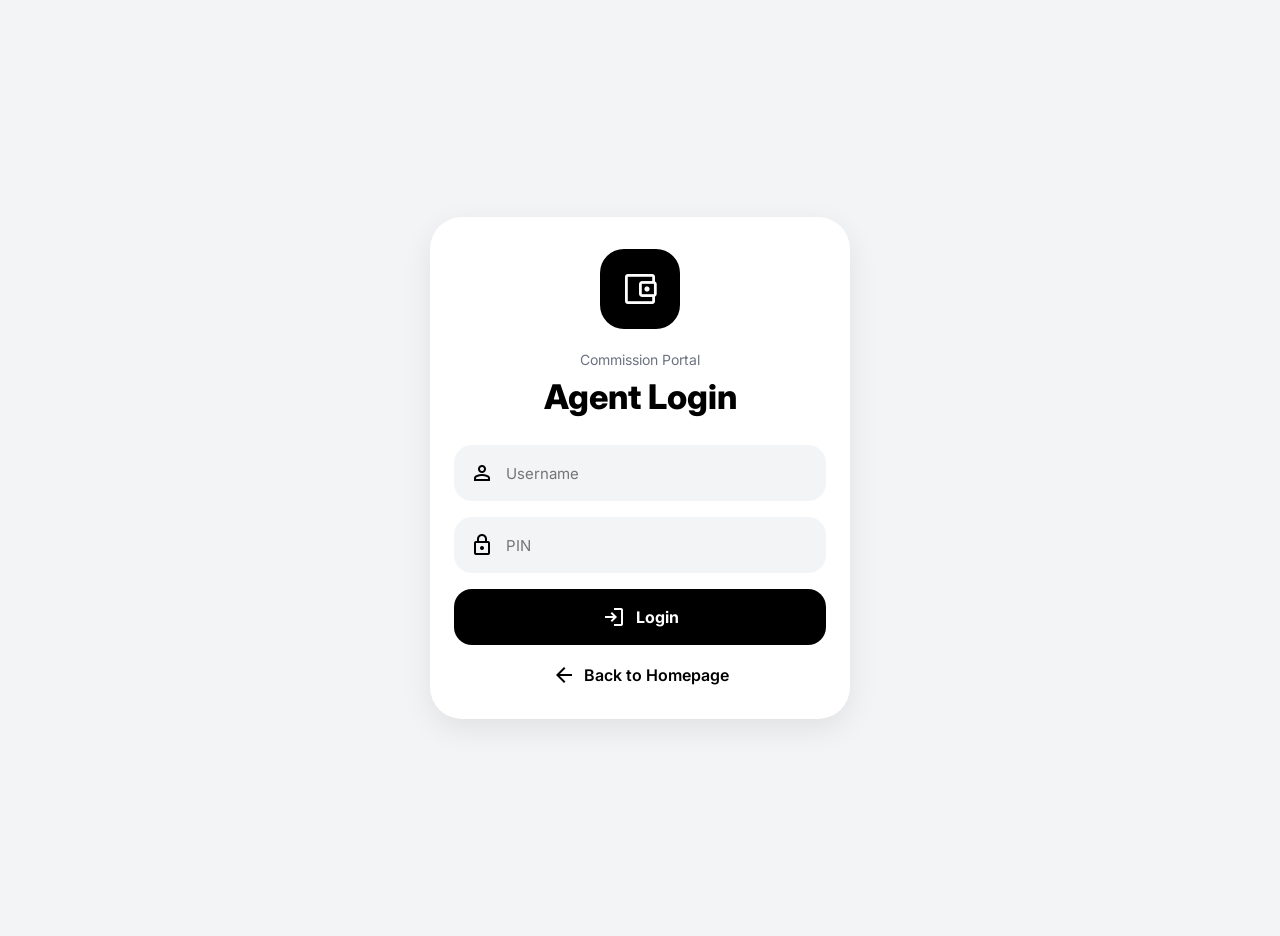
<file: dashboard.html>
<!DOCTYPE html>
<html lang="en">
<head>

  <meta charset="UTF-8" />

  <meta
    name="viewport"
    content="width=device-width, initial-scale=1.0"
  />

  <title>
    Dashboard
  </title>

  <!-- GOOGLE ICONS -->
  <link
    rel="stylesheet"
    href="https://fonts.googleapis.com/css2?family=Material+Symbols+Outlined"
  />

  <!-- FONT -->
  <link
    rel="preconnect"
    href="https://fonts.googleapis.com"
  />

  <link
    rel="preconnect"
    href="https://fonts.gstatic.com"
    crossorigin
  />

  <link
    href="https://fonts.googleapis.com/css2?family=Inter:wght@400;500;600;700;800&display=swap"
    rel="stylesheet"
  />

  <link
    rel="stylesheet"
    href="dashboard.css"
  />

</head>

<body>

  <!-- LOADING -->
  <div
    id="loadingScreen"
    class="loading-screen hidden"
  >

    <div class="loader"></div>

    <p id="loadingText">
      Loading...
    </p>

  </div>

  <div class="dashboard">

    <!-- HEADER -->
    <div class="welcome-header">

      <div>

        <p class="welcome-text">
          Welcome back
        </p>

        <h1 id="agentDisplay">
          Agent Name
        </h1>

      </div>

        <div class="top-actions">

        <button id="refreshBtn">

            <span class="material-symbols-outlined">
            refresh
            </span>

        </button>

        <button id="settingsBtn">

            <span class="material-symbols-outlined">
            settings
            </span>

        </button>

        </div>

    </div>

    <!-- SUMMARY -->
    <div class="summary-card">

      <div class="summary-top">

        <div>

            <p class="monthly-total-label">
            Total Collected
            </p>

            <h2 id="totalCollected">
            ₱0.00
            </h2>

          <p class="summary-label">
            Not Yet Collected
          </p>

          <h3 id="totalCommission">
            ₱0.00
          </h3>

        </div>

        <div class="summary-icon">

          <span class="material-symbols-outlined">
            account_balance_wallet
          </span>

        </div>

      </div>

      <!-- STATUS FILTERS -->
      <div class="status-filters">

        <button
          class="filter-btn active"
          data-status="all"
        >
          All
        </button>

        <button
          class="filter-btn"
          data-status="for approval"
        >
          For Approval
        </button>

        <button
          class="filter-btn"
          data-status="approved"
        >
          Approved
        </button>

        <button
          class="filter-btn"
          data-status="collected"
        >
          Collected
        </button>

      </div>

    </div>

    <!-- MONTH -->
    <select id="monthFilter">

      <option value="">
        All Months
      </option>

      <option value="0">
        January
      </option>

      <option value="1">
        February
      </option>

      <option value="2">
        March
      </option>

      <option value="3">
        April
      </option>

      <option value="4">
        May
      </option>

      <option value="5">
        June
      </option>

      <option value="6">
        July
      </option>

      <option value="7">
        August
      </option>

      <option value="8">
        September
      </option>

      <option value="9">
        October
      </option>

      <option value="10">
        November
      </option>

      <option value="11">
        December
      </option>

    </select>

    <!-- SEARCH -->
    <div class="search-box">

      <span class="material-symbols-outlined">
        search
      </span>

      <input
        type="text"
        id="searchInput"
        placeholder="Search DR# or Unit"
      />

    </div>

    <!-- RECORDS -->
    <div id="recordsContainer"></div>

  </div>
  <!-- SETTINGS MODAL -->
<!-- SETTINGS MODAL -->
<div
  id="settingsModal"
  class="modal hidden"
>

  <div class="modal-content">

    <div class="modal-handle"></div>

    <h2>
      Settings
    </h2>

    <!-- CHANGE PASSWORD -->
    <button
      class="settings-item"
      id="changePasswordBtn"
    >

      <div class="settings-left">

        <div class="settings-icon">

          <span class="material-symbols-outlined">
            lock_reset
          </span>

        </div>

        <span class="settings-text">
          Change Password
        </span>

      </div>

      <span class="material-symbols-outlined settings-arrow">
        chevron_right
      </span>

    </button>

    <!-- LOGOUT -->
    <button
      class="settings-item logout-item"
      id="logoutBtn"
    >

      <div class="settings-left">

        <div class="settings-icon">

          <span class="material-symbols-outlined">
            logout
          </span>

        </div>

        <span class="settings-text">
          Logout
        </span>

      </div>

      <span class="material-symbols-outlined settings-arrow">
        chevron_right
      </span>

    </button>

  </div>

</div>
<!-- CHANGE PASSWORD MODAL -->
<div
  id="passwordModal"
  class="modal hidden"
>

  <div class="modal-content">


    <h2>
      Change Password
    </h2>

    <input
      type="password"
      id="currentPin"
      placeholder="Current PIN"
      class="modal-input"
    />

    <input
      type="password"
      id="newPin"
      placeholder="New PIN"
      class="modal-input"
    />

    <button id="savePasswordBtn">

      <span class="material-symbols-outlined">
        save
      </span>

      Save Changes

    </button>

    <p id="passwordMessage"></p>

  </div>

</div>

<div
  id="successPopup"
  class="success-popup hidden"
>

  <span class="material-symbols-outlined">
    check_circle
  </span>

  <p id="popupText">
    Success
  </p>

</div>

<!-- FLOATING BUTTON -->
<button id="fabBtn">

  <span class="material-symbols-outlined">
    add
  </span>

</button>

  <script src="dashboard.js"></script>

</body>
</html>
</file>
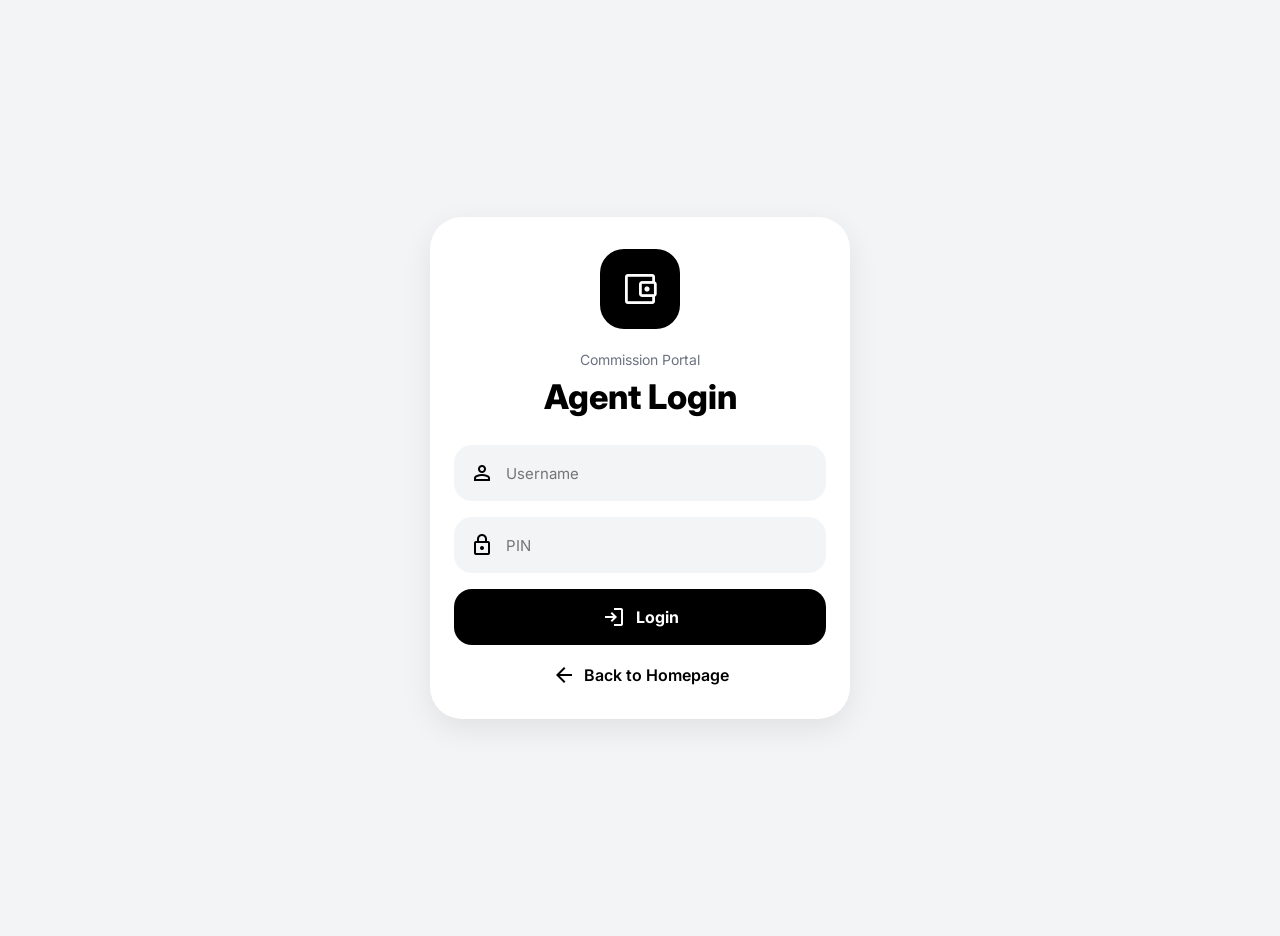
<file: login.html>
<!DOCTYPE html>
<html lang="en">
<head>

  <meta charset="UTF-8" />

  <meta
    name="viewport"
    content="width=device-width, initial-scale=1.0"
  />

  <title>
    Agent Login
  </title>

  <!-- GOOGLE ICONS -->
  <link
    rel="stylesheet"
    href="https://fonts.googleapis.com/css2?family=Material+Symbols+Outlined"
  />

  <!-- INTER FONT -->
  <link
    rel="preconnect"
    href="https://fonts.googleapis.com"
  />

  <link
    rel="preconnect"
    href="https://fonts.gstatic.com"
    crossorigin
  />

  <link
    href="https://fonts.googleapis.com/css2?family=Inter:wght@400;500;600;700;800&display=swap"
    rel="stylesheet"
  />

  <link
    rel="stylesheet"
    href="dashboard.css"
  />

</head>

<body>

  <!-- LOADING -->
  <div
    id="loadingScreen"
    class="loading-screen hidden"
  >

    <div class="loader"></div>

    <p id="loadingText">
      Loading...
    </p>

  </div>

  <!-- LOGIN -->
  <div class="login-wrapper">

    <div class="login-container">

      <!-- LOGO -->
      <div class="login-logo">

        <span class="material-symbols-outlined">
          account_balance_wallet
        </span>

      </div>

      <p class="login-subtitle">
        Commission Portal
      </p>

      <h1 class="login-title">
        Agent Login
      </h1>

      <!-- USERNAME -->
      <div class="input-group">

        <span class="material-symbols-outlined">
          person
        </span>

        <input
          type="text"
          id="agentName"
          placeholder="Username"
        />

      </div>

      <!-- PIN -->
      <div class="input-group">

        <span class="material-symbols-outlined">
          lock
        </span>

        <input
          type="password"
          id="pin"
          placeholder="PIN"
        />

      </div>

      <!-- LOGIN -->
      <button id="loginBtn">

        <span class="material-symbols-outlined">
          login
        </span>

        Login

      </button>

      <!-- ERROR -->
      <p id="loginError"></p>

      <!-- BACK -->
      <a
        href="index.html"
        class="back-home-btn"
      >

        <span class="material-symbols-outlined">
          arrow_back
        </span>

        Back to Homepage

      </a>

    </div>

  </div>

  <script src="login.js"></script>

</body>
</html>
</file>
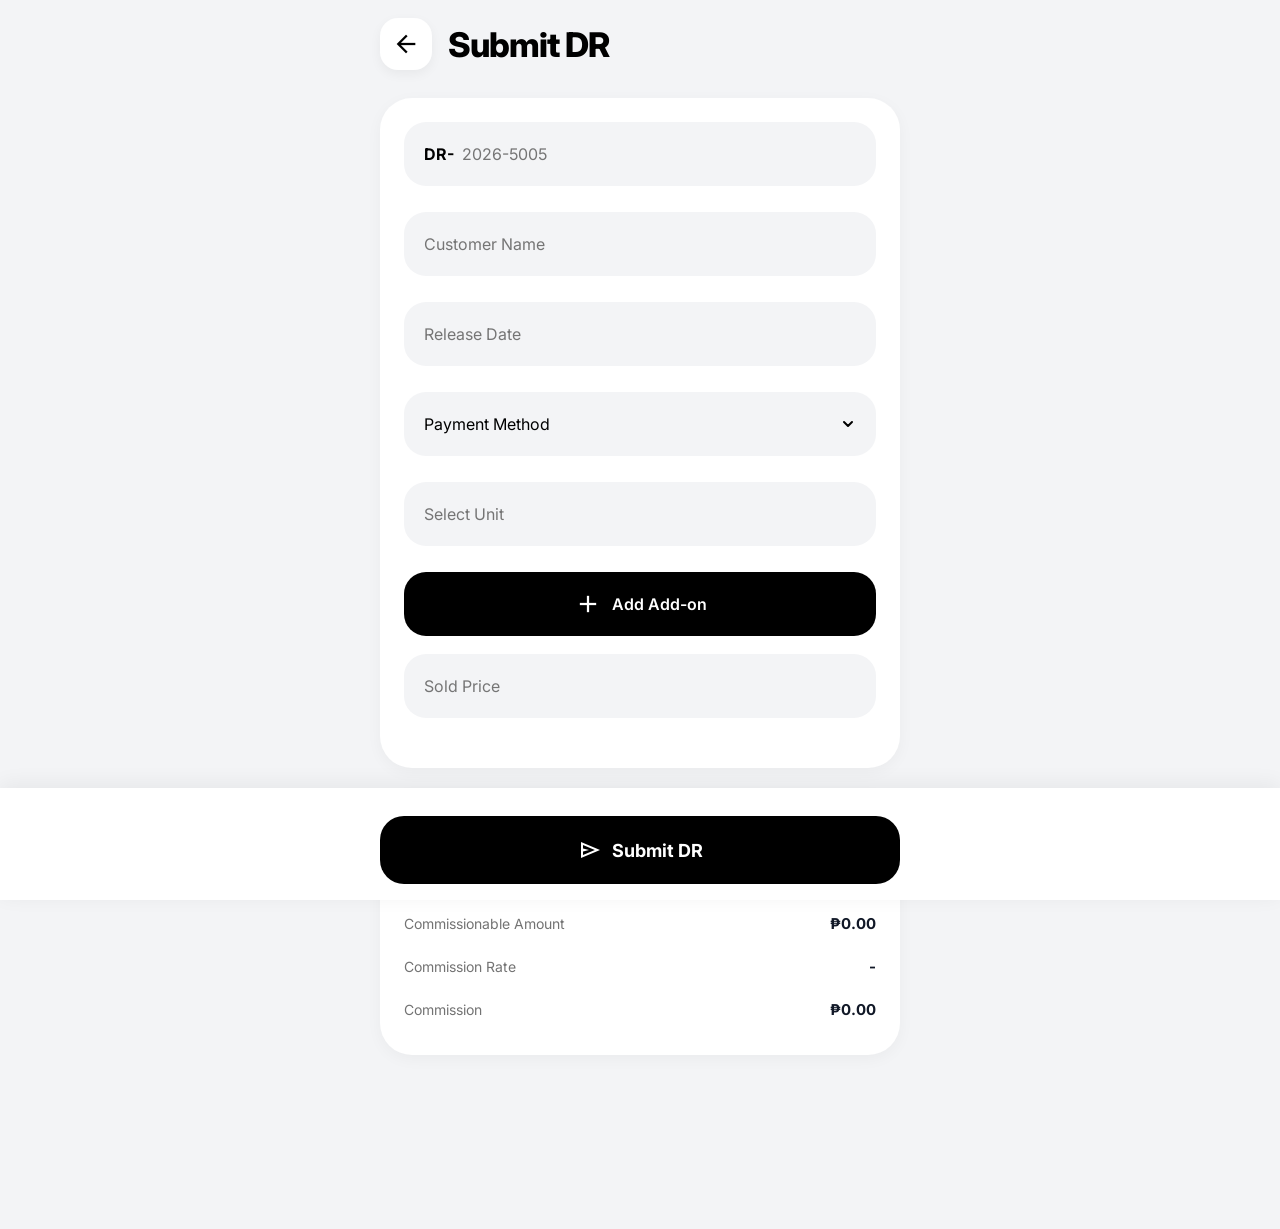
<file: submit-dr.html>
<!DOCTYPE html>
<html lang="en">
<head>

  <meta charset="UTF-8" />

  <meta
    name="viewport"
    content="width=device-width, initial-scale=1.0"
  />

  <title>
    Submit DR
  </title>

  <!-- GOOGLE ICONS -->
  <link
    rel="stylesheet"
    href="https://fonts.googleapis.com/css2?family=Material+Symbols+Outlined"
  />

  <!-- FONT -->
  <link
    rel="preconnect"
    href="https://fonts.googleapis.com"
  />

  <link
    rel="preconnect"
    href="https://fonts.gstatic.com"
    crossorigin
  />

  <link
    href="https://fonts.googleapis.com/css2?family=Inter:wght@400;500;600;700;800&display=swap"
    rel="stylesheet"
  />

  <link
    rel="stylesheet"
    href="submit-dr.css"
  />

</head>

<body>

  <!-- LOADER -->
  <div
    id="loadingScreen"
    class="loading-screen hidden"
  >

    <div class="loader"></div>

    <p id="loadingText">
      Submitting DR...
    </p>

  </div>

  <div class="container">

    <!-- HEADER -->
    <div class="top-bar">

      <button id="backBtn">

        <span class="material-symbols-outlined">
          arrow_back
        </span>

      </button>

      <h1>
        Submit DR
      </h1>

    </div>

    <!-- FORM -->
    <div class="form-card">

      <!-- DR -->
      <div class="field-group">

        <div class="dr-input-wrapper">

          <span class="dr-prefix">
            DR-
          </span>

          <input
            type="text"
            id="drNumber"
            placeholder="2026-5005"
            maxlength="9"
          />

        </div>

        <p id="drError"></p>

      </div>

      <!-- CUSTOMER -->
      <div class="field-group">

        <input
          type="text"
          id="customerName"
          placeholder="Customer Name"
        />

        <p id="customerNameError"></p>

      </div>

      <!-- DATE -->
      <div class="field-group">

        <input
        type="text"
        id="releaseDate"
        placeholder="Release Date"
        onfocus="(this.type='date')"
        onblur="if(!this.value)this.type='text'"
        />

        <p id="releaseDateError"></p>

      </div>

      <!-- PAYMENT -->
      <div class="field-group">

        <select id="paymentType">

        <option
            value=""
            selected
            disabled
        >
            Payment Method
        </option>

        <option value="cash">
            Cash
        </option>

        <option value="financing">
            Financing
        </option>

        <option value="card">
            Card Transaction
        </option>

        </select>

        <p id="paymentTypeError"></p>

      </div>

      <!-- UNIT -->
      <div class="field-group">

        <div class="search-wrapper">

          <input
            type="text"
            id="unit"
            placeholder="Select Unit"
            autocomplete="off"
          />

          <div
            id="productDropdown"
            class="dropdown"
          ></div>

        </div>

        <p id="unitError"></p>

      </div>

      <!-- ADDON -->
      <button id="addAddonBtn">

        <span class="material-symbols-outlined">
          add
        </span>

        Add Add-on

      </button>

      <div id="addonContainer"></div>

      <!-- SOLD PRICE -->
      <div class="field-group">

        <input
          type="text"
          id="soldPrice"
          placeholder="Sold Price"
        />

        <p id="soldPriceError"></p>

      </div>

    </div>

    <!-- SUMMARY -->
    <div class="summary-card">

      <div class="summary-row">

        <span>
          Selling Price
        </span>

        <strong id="sellingPrice">
          ₱0.00
        </strong>

      </div>

      <div class="summary-row">

        <span>
          Discount Threshold
        </span>

        <strong id="threshold">
          ₱0.00
        </strong>

      </div>

      <div class="summary-row">

        <span>
          Commissionable Amount
        </span>

        <strong id="grossProfit">
          ₱0.00
        </strong>

      </div>

      <div class="summary-row">

        <span>
          Commission Rate
        </span>

    <strong id="commissionRateDisplay">
    -
    </strong>

      </div>

      <div class="summary-row">

        <span>
          Commission
        </span>

        <strong id="commission">
          ₱0.00
        </strong>

      </div>

    </div>

  </div>

  <!-- SUBMIT -->
  <div class="submit-bar">

    <div class="submit-content">

      <p id="formError"></p>

      <button id="submitBtn">

        <span class="material-symbols-outlined">
          send
        </span>

        Submit DR

      </button>

    </div>

  </div>

  <script src="submit-dr.js"></script>

</body>
</html>
</file>
<file: dashboard.css>
*{
  margin:0;
  padding:0;
  box-sizing:border-box;

  font-family:"Inter",sans-serif;
}

body{
  background:#f3f4f6;

  min-height:100vh;

  padding:18px;
}

.dashboard{
  max-width:520px;

  margin:auto;
}

/* LOADING */

.loading-screen{
  position:fixed;
  inset:0;

  background:
    rgba(255,255,255,0.95);

  display:flex;
  flex-direction:column;
  justify-content:center;
  align-items:center;

  z-index:9999;
}

.hidden{
  display:none;
}

.loader{
  width:58px;
  height:58px;

  border-radius:50%;

  border:6px solid #e5e7eb;

  border-top:6px solid black;

  animation:spin 1s linear infinite;
}

@keyframes spin{

  100%{
    transform:rotate(360deg);
  }

}

#loadingText{
  margin-top:18px;

  font-weight:600;
}

/* HEADER */

.welcome-header{
  display:flex;

  justify-content:space-between;

  align-items:center;

  margin-bottom:24px;
}

.welcome-text{
  color:#6b7280;

  font-size:14px;

  margin-bottom:4px;
}

#agentDisplay{
  font-size:30px;

  font-weight:800;

  line-height:1.1;
}

.top-actions{
  display:flex;

  gap:10px;
}

#refreshBtn,
#logoutBtn{
  width:50px;
  height:50px;

  border:none;

  border-radius:16px;

  background:white;

  display:flex;
  justify-content:center;
  align-items:center;

  box-shadow:
    0 4px 12px rgba(0,0,0,0.06);

  cursor:pointer;

  transition:0.2s;
}

#refreshBtn:active,
#logoutBtn:active{
  transform:scale(0.95);
}

/* SUMMARY */

.summary-card{
  background:black;

  color:white;

  padding:22px;

  border-radius:28px;

  margin-bottom:20px;

  box-shadow:
    0 10px 30px rgba(0,0,0,0.18);
}

.summary-top{
  display:flex;

  justify-content:space-between;

  align-items:center;

  margin-bottom:22px;
}

.monthly-total-label{
  opacity:0.8;

  font-size:14px;

  margin-bottom:8px;
}

#monthlyTotalCommission{
  font-size:34px;

  font-weight:800;
}

.summary-label{
  margin-top:12px;

  font-size:13px;

  opacity:0.75;
}

#totalCommission{
  font-size:22px;

  font-weight:700;

  margin-top:4px;

  opacity:0.9;
}

.summary-icon{
  width:58px;
  height:58px;

  border-radius:18px;

  background:
    rgba(255,255,255,0.12);

  display:flex;
  justify-content:center;
  align-items:center;
}

.summary-icon .material-symbols-outlined{
  font-size:32px;
}

/* FILTERS */

.status-filters{
  display:flex;

  gap:10px;
}

.filter-btn{
  flex:1;

  border:none;

  padding:12px;

  border-radius:14px;

  background:
    rgba(255,255,255,0.1);

  color:white;

  font-weight:700;

  cursor:pointer;

  transition:0.2s;
}

.filter-btn.active{
  background:white;

  color:black;
}

/* MONTH */

#monthFilter{
  width:100%;

  border:none;

  background:white;

  padding:16px;

  border-radius:18px;

  margin-bottom:16px;

  font-size:15px;

  box-shadow:
    0 4px 12px rgba(0,0,0,0.06);
}

/* SEARCH */

.search-box{
  background:white;

  display:flex;
  align-items:center;

  gap:12px;

  padding:16px;

  border-radius:18px;

  margin-bottom:22px;

  box-shadow:
    0 4px 12px rgba(0,0,0,0.06);
}

.search-box input{
  border:none;

  outline:none;

  width:100%;

  font-size:15px;

  background:transparent;
}

/* RECORDS */

.commission-card{
  background:white;

  border-radius:24px;

  padding:20px;

  margin-bottom:16px;

  box-shadow:
    0 4px 16px rgba(0,0,0,0.06);
}

.card-header{
  display:flex;

  justify-content:space-between;

  align-items:flex-start;

  margin-bottom:18px;
}

.label{
  color:#6b7280;

  font-size:12px;

  margin-bottom:4px;
}

.card-header h3{
  font-size:24px;

  font-weight:800;
}

.header-right{
  display:flex;

  align-items:center;

  gap:10px;

  flex-wrap:wrap;
}

.commission-badge{
  background:black;

  color:white;

  padding:10px 14px;

  border-radius:999px;

  font-size:14px;

  font-weight:700;
}

.paid-badge,
.pending-badge,
.approved-badge{
  height:34px;

  padding:0 12px;

  display:flex;
  align-items:center;
  justify-content:center;

  border-radius:999px;

  font-size:11px;

  font-weight:700;

  white-space:nowrap;
}

.paid-badge{
  background:#16a34a;

  color:white;
}

.unpaid-badge{
  background:#dc2626;

  color:white;
}

.card-body{
  display:flex;

  flex-direction:column;

  gap:14px;
}

.info-row{
  display:flex;

  justify-content:space-between;

  align-items:center;
}

.info-label{
  color:#6b7280;

  font-size:14px;
}

.info-value{
  font-weight:600;

  text-align:right;
}

.empty-card{
  background:white;

  border-radius:24px;

  padding:40px 20px;

  text-align:center;

  color:#6b7280;

  font-weight:600;

  box-shadow:
    0 4px 12px rgba(0,0,0,0.06);
}

/* LOGIN */

.login-wrapper{
  min-height:100vh;

  display:flex;
  justify-content:center;
  align-items:center;
}

.login-container{
  width:100%;
  max-width:420px;

  background:white;

  padding:32px 24px;

  border-radius:32px;

  box-shadow:
    0 10px 30px rgba(0,0,0,0.08);
}

.login-logo{
  width:80px;
  height:80px;

  border-radius:24px;

  background:black;

  color:white;

  display:flex;
  justify-content:center;
  align-items:center;

  margin:auto;
  margin-bottom:22px;
}

.login-logo .material-symbols-outlined{
  font-size:40px;
}

.login-subtitle{
  text-align:center;

  color:#6b7280;

  font-size:14px;

  margin-bottom:8px;
}

.login-title{
  text-align:center;

  font-size:34px;

  font-weight:800;

  margin-bottom:28px;
}

.input-group{
  display:flex;
  align-items:center;

  gap:12px;

  background:#f3f4f6;

  padding:16px;

  border-radius:18px;

  margin-bottom:16px;
}

.input-group input{
  border:none;

  background:transparent;

  outline:none;

  width:100%;

  font-size:15px;
}

#loginBtn{
  width:100%;

  border:none;

  background:black;

  color:white;

  padding:16px;

  border-radius:18px;

  font-size:16px;

  font-weight:700;

  display:flex;
  justify-content:center;
  align-items:center;

  gap:10px;

  cursor:pointer;

  margin-top:6px;

  transition:0.2s;
}

#loginBtn:active{
  transform:scale(0.98);
}

#loginError{
  color:#dc2626;

  text-align:center;

  font-size:14px;

  margin-top:14px;
}

.back-home-btn{
  margin-top:18px;

  display:flex;
  justify-content:center;
  align-items:center;

  gap:8px;

  text-decoration:none;

  color:black;

  font-weight:600;
}

/* =========================
   SETTINGS BUTTON
========================= */

#settingsBtn{
  width:50px;
  height:50px;

  border:none;

  background:white;

  border-radius:16px;

  display:flex;
  justify-content:center;
  align-items:center;

  box-shadow:
    0 4px 12px rgba(0,0,0,0.06);

  cursor:pointer;

  transition:0.2s;
}

#settingsBtn:active{
  transform:scale(0.95);
}

#settingsBtn .material-symbols-outlined{
  font-size:28px;

  color:#111827;
}

/* =========================
   MODAL
========================= */

.modal{
  position:fixed;

  inset:0;

  background:
    rgba(0,0,0,0.35);

  backdrop-filter:
    blur(10px);

  display:flex;

  justify-content:center;

  align-items:flex-end;

  z-index:9999;
}

.hidden{
  display:none !important;
}

/* =========================
   MODAL CONTENT
========================= */

.modal-content{
  width:100%;

  max-width:520px;

  background:white;

  border-radius:32px 32px 0 0;

  padding:20px 20px 34px;

  box-shadow:
    0 -10px 40px rgba(0,0,0,0.12);

  animation:slideUp 0.25s ease;
}

/* HANDLE */

.modal-handle{
  width:52px;

  height:5px;

  border-radius:999px;

  background:#d1d5db;

  margin:0 auto 22px;
}

/* TITLE */

.modal-content h2{
  text-align:center;

  font-size:30px;

  font-weight:800;

  margin-bottom:24px;

  color:#111827;
}

/* =========================
   SETTINGS ITEMS
========================= */

.settings-item{
  width:100%;

  height:78px;

  border:none;

  background:#f5f5f7;

  border-radius:24px;

  display:flex;

  align-items:center;

  justify-content:space-between;

  padding:0 22px;

  margin-bottom:14px;

  cursor:pointer;

  transition:0.2s;
}

.settings-item:hover{
  background:#eceef2;
}

.settings-item:active{
  transform:scale(0.98);
}

/* LEFT SIDE */

.settings-left{
  display:flex;

  align-items:center;

  gap:16px;
}

/* ICON */

.settings-icon{
  width:54px;

  height:54px;

  border-radius:18px;

  background:white;

  display:flex;

  justify-content:center;

  align-items:center;

  box-shadow:
    0 4px 12px rgba(0,0,0,0.05);
}

.settings-icon .material-symbols-outlined{
  font-size:28px;
}

/* TEXT */

.settings-text{
  font-size:17px;

  font-weight:700;

  color:#111827;
}

/* ARROW */

.settings-arrow{
  font-size:26px;

  color:#9ca3af;
}

/* =========================
   LOGOUT
========================= */

.logout-item{
  background:#fff5f5;
}

.logout-item:hover{
  background:#ffe9e9;
}

.logout-item .settings-icon{
  color:#dc2626;
}

.logout-item .settings-text{
  color:#dc2626;
}

.logout-item .settings-arrow{
  color:#dc2626;
}

/* =========================
   PASSWORD MODAL
========================= */

.modal-input{
  width:100%;

  border:none;

  outline:none;

  background:#f3f4f6;

  padding:18px;

  border-radius:18px;

  margin-bottom:14px;

  font-size:15px;

  transition:0.2s;
}

.modal-input:focus{
  background:#eceff3;
}

/* SAVE BUTTON */

#savePasswordBtn{
  width:100%;

  border:none;

  background:black;

  color:white;

  padding:18px;

  border-radius:20px;

  font-size:16px;

  font-weight:700;

  display:flex;

  justify-content:center;

  align-items:center;

  gap:10px;

  cursor:pointer;

  margin-top:10px;

  transition:0.2s;
}

#savePasswordBtn:active{
  transform:scale(0.98);
}

/* PASSWORD MESSAGE */

#passwordMessage{
  text-align:center;

  margin-top:16px;

  font-size:14px;

  font-weight:600;
}

/* =========================
   SUCCESS POPUP
========================= */

.success-popup{
  position:fixed;

  top:30px;

  left:50%;

  transform:translateX(-50%);

  background:black;

  color:white;

  padding:16px 22px;

  border-radius:18px;

  display:flex;

  align-items:center;

  gap:10px;

  z-index:99999;

  box-shadow:
    0 8px 24px rgba(0,0,0,0.2);

  animation:popupSlide 0.25s ease;
}

.success-popup
.material-symbols-outlined{
  color:#22c55e;
}

/* =========================
   ANIMATIONS
========================= */

@keyframes slideUp{

  from{
    transform:translateY(100%);
  }

  to{
    transform:translateY(0);
  }

}

@keyframes popupSlide{

  from{
    opacity:0;

    transform:
      translateX(-50%)
      translateY(-20px);
  }

  to{
    opacity:1;

    transform:
      translateX(-50%)
      translateY(0);
  }

}

/* SPINNING ICON */

.spinning{
  animation:spin 1s linear infinite;
}

@keyframes popupSlide{

  from{
    opacity:0;

    transform:
      translateX(-50%)
      translateY(-20px);
  }

  to{
    opacity:1;

    transform:
      translateX(-50%)
      translateY(0);
  }

}

/* FLOATING ACTION BUTTON */

#fabBtn{
  position:fixed;

  right:24px;
  bottom:24px;

  width:68px;
  height:68px;

  border:none;

  border-radius:50%;

  background:black;

  color:white;

  display:flex;
  justify-content:center;
  align-items:center;

  box-shadow:
    0 10px 24px rgba(0,0,0,0.2);

  cursor:pointer;

  z-index:999;

  transition:0.2s;
}

#fabBtn:active{
  transform:scale(0.95);
}

#fabBtn
.material-symbols-outlined{
  font-size:36px;
}

/* APPROVED */

.approved-badge{
  background:#2563eb;

  color:white;

  padding:6px 12px;

  border-radius:999px;

  font-size:12px;

  font-weight:700;
}

/* FOR APPROVAL */

.pending-badge{
  background:#f59e0b;

  color:white;

  padding:6px 12px;

  border-radius:999px;

  font-size:12px;

  font-weight:700;
}

/* COLLECTED */

.paid-badge{
  background:#16a34a;

  color:white;

  padding:6px 12px;

  border-radius:999px;

  font-size:12px;

  font-weight:700;
}

/* SECONDARY TOTAL */

.secondary-total{
  margin-top:14px;

  padding-top:14px;

  border-top:1px solid rgba(255,255,255,0.2);
}

.secondary-total p{
  font-size:13px;

  opacity:0.85;
}

.secondary-total h3{
  font-size:22px;

  margin-top:4px;
}

/* CARD TOP */

.card-top{
  display:flex;

  justify-content:space-between;

  align-items:flex-start;

  margin-bottom:14px;
}

/* DETAILS */

.card-details{
  margin-top:16px;

  border-top:
    1px solid #f1f1f1;

  padding-top:16px;
}

/* EXPAND BUTTON */

.expand-btn{
  width:100%;

  height:48px;

  border:none;

  background:#f3f4f6;

  border-radius:16px;

  display:flex;
  justify-content:center;
  align-items:center;

  gap:8px;

  font-size:14px;

  font-weight:600;

  cursor:pointer;

  transition:0.2s;
}

.expand-btn span{
  transition:0.2s;
}

.expand-btn.expanded span{
  transform:rotate(180deg);
}
</file>
<file: submit-dr.css>
/* RESET */

*{
  margin:0;
  padding:0;
  box-sizing:border-box;

  font-family:"Inter",sans-serif;
}

/* BODY */

body{
  background:#f3f4f6;

  padding:18px;

  padding-bottom:150px;
}

/* CONTAINER */

.container{
  max-width:520px;

  margin:auto;
}

/* HEADER */

.top-bar{
  display:flex;

  align-items:center;

  gap:16px;

  margin-bottom:28px;
}

#backBtn{
  width:52px;
  height:52px;

  border:none;

  border-radius:18px;

  background:white;

  display:flex;
  justify-content:center;
  align-items:center;

  box-shadow:
    0 4px 12px rgba(0,0,0,0.05);

  cursor:pointer;
}

#backBtn span{
  font-size:28px;
}

.top-bar h1{
  font-size:34px;

  font-weight:800;

  letter-spacing:-1px;
}

/* CARDS */

.form-card,
.summary-card{
  background:white;

  border-radius:32px;

  padding:24px;

  margin-bottom:24px;

  box-shadow:
    0 4px 16px rgba(0,0,0,0.04);
}

/* FIELD GROUP */

.field-group{
  display:flex;

  flex-direction:column;

  gap:8px;

  margin-bottom:18px;
}

/* INPUTS */

input,
select{
  width:100%;

  height:64px;

  border:none;

  background:#f3f4f6;

  border-radius:22px;

  padding:0 20px;

  font-size:16px;

  outline:none;
}

/* DR INPUT */

.dr-input-wrapper{
  display:flex;

  align-items:center;

  background:#f3f4f6;

  border-radius:22px;

  padding:0 20px;
}

.dr-prefix{
  font-size:16px;

  font-weight:700;

  color:black;
}

#drNumber{
  border:none !important;

  background:transparent !important;

  padding-left:8px !important;
}

/* PAYMENT SELECT */

#paymentType{
  appearance:none;

  -webkit-appearance:none;

  background-image:
    url("data:image/svg+xml,%3Csvg xmlns='http://www.w3.org/2000/svg' width='20' height='20' fill='none' stroke='black' stroke-width='2' stroke-linecap='round' stroke-linejoin='round'%3E%3Cpolyline points='6 8 10 12 14 8'/%3E%3C/svg%3E");

  background-repeat:no-repeat;

  background-position:right 18px center;

  padding-right:50px;
}

/* SEARCH */

.search-wrapper{
  position:relative;
}

/* DROPDOWN */

.dropdown{
  position:absolute;

  top:70px;

  width:100%;

  background:white;

  border-radius:22px;

  overflow:hidden;

  box-shadow:
    0 8px 24px rgba(0,0,0,0.08);

  z-index:99;

  display:none;
}

.dropdown-item{
  padding:18px;

  cursor:pointer;

  transition:0.2s;
}

.dropdown-item:hover{
  background:#f3f4f6;
}

/* ADDON */

#addAddonBtn{
  width:100%;

  height:64px;

  border:none;

  border-radius:22px;

  background:black;

  color:white;

  font-size:16px;

  font-weight:600;

  display:flex;
  justify-content:center;
  align-items:center;

  gap:10px;

  cursor:pointer;

  margin-bottom:18px;
}

#addAddonBtn span{
  font-size:28px;
}

#addonContainer{
  margin-bottom:18px;
}

.addon-row{
  display:flex;

  gap:10px;

  margin-bottom:12px;
}

.addon-row select{
  flex:1;
}

.delete-addon-btn{
  width:60px;

  border:none;

  border-radius:20px;

  background:#dc2626;

  color:white;

  cursor:pointer;
}

/* SUMMARY */

.summary-row{
  display:flex;

  justify-content:space-between;

  align-items:center;

  padding:12px 0;

  font-size:14px;

  color:#737373;
}

.summary-row strong{
  font-size:15px;

  font-weight:700;

  color:#111827;
}

/* SUBMIT BAR */

.submit-bar{
  position:fixed;

  left:0;
  right:0;
  bottom:0;

  background:white;

  padding:16px 20px calc(
    16px + env(safe-area-inset-bottom)
  );

  box-shadow:
    0 -4px 20px rgba(0,0,0,0.06);

  z-index:999;
}

.submit-content{
  max-width:520px;

  margin:auto;
}

/* SUBMIT BUTTON */

#submitBtn{
  width:100%;

  height:68px;

  border:none;

  border-radius:24px;

  background:black;

  color:white;

  font-size:18px;

  font-weight:700;

  display:flex;
  justify-content:center;
  align-items:center;

  gap:10px;

  cursor:pointer;
}

#submitBtn span{
  font-size:24px;
}

/* ERRORS */

#formError,
#drError,
#customerNameError,
#releaseDateError,
#paymentTypeError,
#unitError,
#soldPriceError{
  color:#dc2626;

  font-size:13px;

  font-weight:600;

  padding-left:4px;
}

#formError{
  text-align:center;

  margin-bottom:12px;

  font-size:14px;
}

/* INPUT ERROR */

.input-error{
  border:2px solid #dc2626 !important;
}

/* LOADING */

.loading-screen{
  position:fixed;

  inset:0;

  background:
    rgba(255,255,255,0.9);

  display:flex;
  flex-direction:column;
  justify-content:center;
  align-items:center;

  z-index:9999;
}

.hidden{
  display:none !important;
}

.loader{
  width:56px;
  height:56px;

  border:6px solid #e5e7eb;

  border-top:6px solid black;

  border-radius:50%;

  animation:spin 1s linear infinite;
}

@keyframes spin{

  100%{
    transform:rotate(360deg);
  }

}

#loadingText{
  margin-top:18px;

  font-size:16px;

  font-weight:700;
}
</file>
